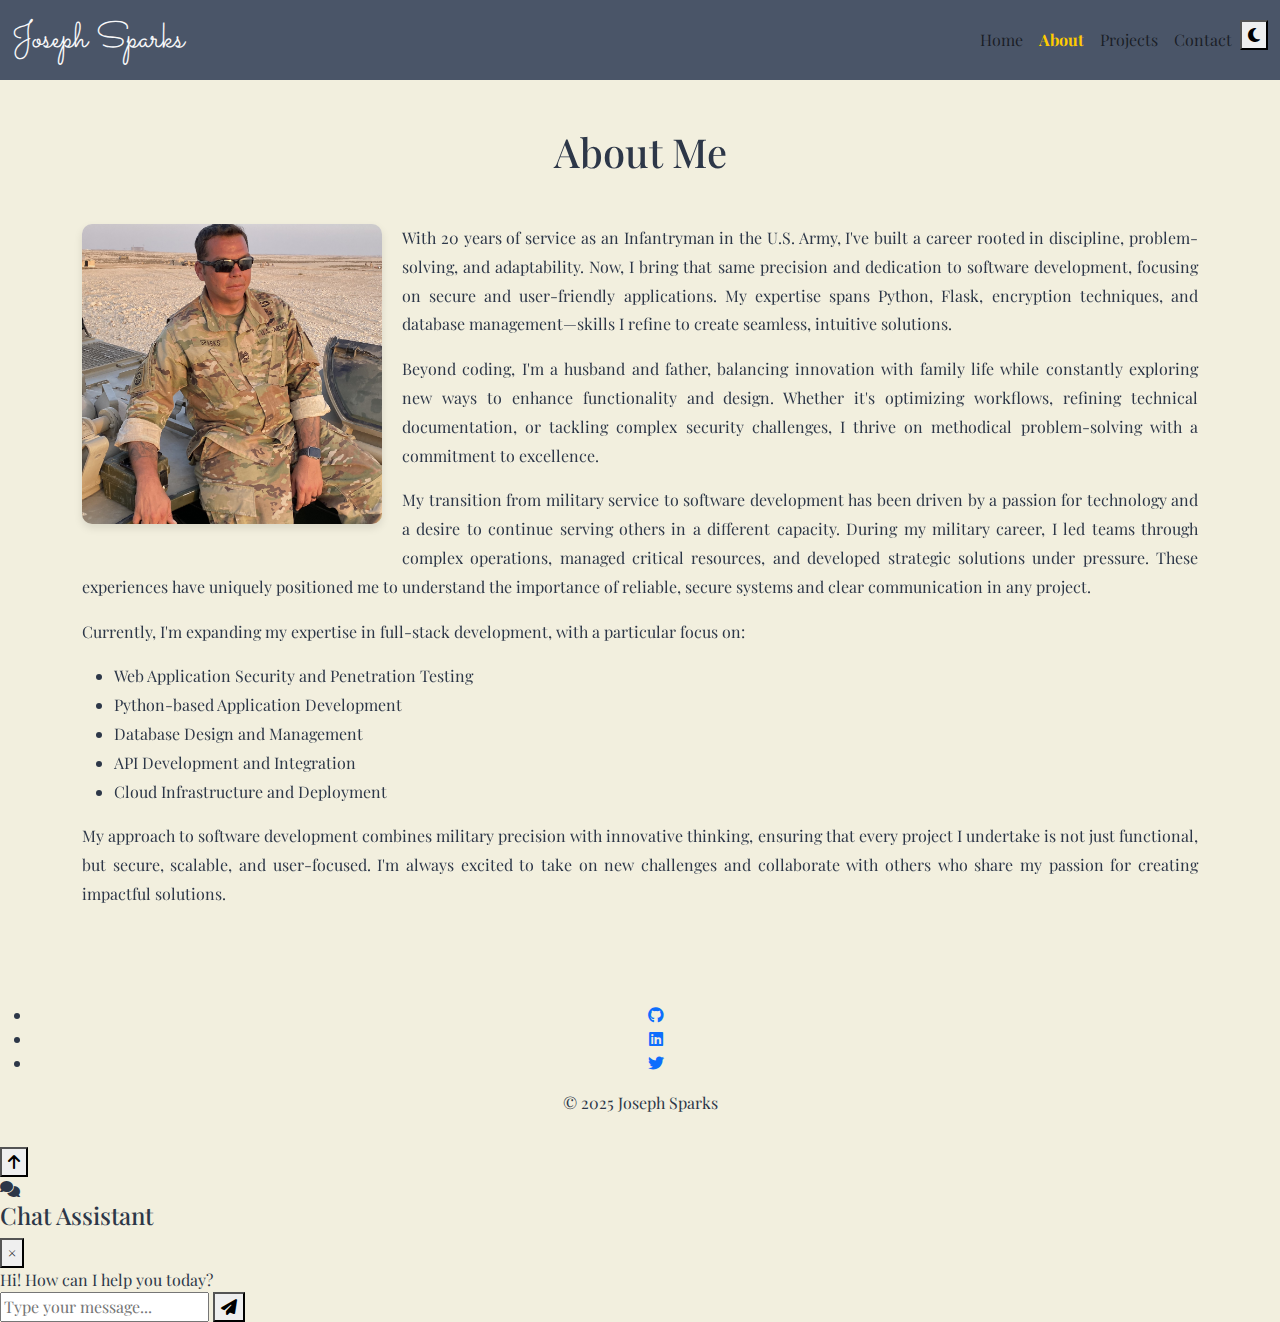
<file: about.html>
<!DOCTYPE html>
<html lang="en" data-theme="light">
<head>
    <meta charset="UTF-8">
    <meta name="viewport" content="width=device-width, initial-scale=1.0">
    <title>About Me - Joseph Sparks</title>
    <link rel="apple-touch-icon" sizes="180x180" href="images/apple-touch-icon.png">
    <link rel="icon" type="image/png" sizes="32x32" href="images/favicon-32x32.png">
    <link rel="icon" type="image/png" sizes="16x16" href="images/favicon-16x16.png">
    <link rel="manifest" href="images/site.webmanifest">
    <link href="https://cdn.jsdelivr.net/npm/bootstrap@5.3.0/dist/css/bootstrap.min.css" rel="stylesheet">
    <link rel="stylesheet" href="https://cdnjs.cloudflare.com/ajax/libs/font-awesome/6.4.0/css/all.min.css">
    <link rel="stylesheet" href="https://unpkg.com/aos@next/dist/aos.css" />
    <link rel="stylesheet" href="styles.css">
    <link href="https://fonts.googleapis.com/css2?family=Playfair+Display:wght@400;700&display=swap" rel="stylesheet">
    <link href="https://fonts.googleapis.com/css2?family=Sacramento&display=swap" rel="stylesheet">
    <style>
        .bio-image {
            float: left;
            margin: 0 20px 20px 0;
            width: 300px;
            height: 300px;
            object-fit: cover;
            border-radius: 10px;
            box-shadow: 0 4px 8px rgba(0, 0, 0, 0.1);
        }
        .bio-content {
            text-align: justify;
            line-height: 1.8;
            margin-bottom: 30px;
        }
    </style>
</head>
<body>
    <!-- Navbar -->
    <nav class="navbar navbar-expand-lg">
        <div class="container-fluid">
            <a class="navbar-brand text-light" href="#">Joseph Sparks</a>
            <button class="navbar-toggler" type="button" data-bs-toggle="collapse" data-bs-target="#navbarNav">
                <span class="navbar-toggler-icon"></span>
            </button>
            <div class="collapse navbar-collapse justify-content-end" id="navbarNav">
                <ul class="navbar-nav">
                    <li class="nav-item"><a id="nav-home" class="nav-link" href="index.html">Home</a></li>
                    <li class="nav-item"><a id="nav-about" class="nav-link" href="about.html">About</a></li>
                    <li class="nav-item"><a id="nav-projects" class="nav-link" href="projects.html">Projects</a></li>
                    <li class="nav-item"><a id="nav-contact" class="nav-link" href="contact.html">Contact</a></li>
                    <li class="nav-item">
                        <button class="theme-toggle" id="theme-toggle" aria-label="Toggle theme">
                            <i class="fas fa-sun"></i>
                        </button>
                    </li>
                </ul>
            </div>
        </div>
    </nav>

    <!-- Main Content -->
    <main class="container py-5">
        <section class="about-section" data-aos="fade-up">
            <h1 class="text-center mb-5">About Me</h1>
            <div class="bio-content">
                <img src="images/profile-pic.jpg" alt="Joseph Sparks" class="bio-image">
                <p>With 20 years of service as an Infantryman in the U.S. Army, I've built a career rooted in discipline, problem-solving, and adaptability. Now, I bring that same precision and dedication to software development, focusing on secure and user-friendly applications. My expertise spans Python, Flask, encryption techniques, and database management—skills I refine to create seamless, intuitive solutions.</p>
                
                <p>Beyond coding, I'm a husband and father, balancing innovation with family life while constantly exploring new ways to enhance functionality and design. Whether it's optimizing workflows, refining technical documentation, or tackling complex security challenges, I thrive on methodical problem-solving with a commitment to excellence.</p>

                <p>My transition from military service to software development has been driven by a passion for technology and a desire to continue serving others in a different capacity. During my military career, I led teams through complex operations, managed critical resources, and developed strategic solutions under pressure. These experiences have uniquely positioned me to understand the importance of reliable, secure systems and clear communication in any project.</p>


                <p>Currently, I'm expanding my expertise in full-stack development, with a particular focus on:</p>
                <ul>
                    <li>Web Application Security and Penetration Testing</li>
                    <li>Python-based Application Development</li>
                    <li>Database Design and Management</li>
                    <li>API Development and Integration</li>
                    <li>Cloud Infrastructure and Deployment</li>
                </ul>

                <p>My approach to software development combines military precision with innovative thinking, ensuring that every project I undertake is not just functional, but secure, scalable, and user-focused. I'm always excited to take on new challenges and collaborate with others who share my passion for creating impactful solutions.</p>
            </div>
        </section>
    </main>

    <!-- Footer -->
    <footer class="text-center py-3">
        <ul class="social-icons">
            <li>
                <a href="https://github.com/zombiemortar/" class="social-link github" target="_blank" rel="noopener noreferrer">
                    <i class="fab fa-github"></i>
                </a>
            </li>
            <li>
                <a href="https://www.linkedin.com/in/josephmsparks/" class="social-link linkedin" target="_blank" rel="noopener noreferrer">
                    <i class="fab fa-linkedin"></i>
                </a>
            </li>
            <li>
                <a href="https://x.com/zombiejesus1984" class="social-link twitter" target="_blank" rel="noopener noreferrer">
                    <i class="fab fa-twitter"></i>
                </a>
            </li>
        </ul>
        <p>&copy; 2025 Joseph Sparks</p>
    </footer>

    <script src="https://cdn.jsdelivr.net/npm/bootstrap@5.3.0/dist/js/bootstrap.bundle.min.js"></script>
    <script src="https://unpkg.com/aos@next/dist/aos.js"></script>
    <script src="js/interactive.js"></script>
    <script>
        AOS.init();
        
        // Theme toggle functionality
        document.addEventListener('DOMContentLoaded', () => {
            const themeToggle = document.getElementById('theme-toggle');
            const icon = themeToggle.querySelector('i');
            
            const savedTheme = localStorage.getItem('theme') || 
                (window.matchMedia('(prefers-color-scheme: dark)').matches ? 'dark' : 'light');
            
            document.documentElement.setAttribute('data-theme', savedTheme);
            updateIcon(savedTheme);
            
            themeToggle.addEventListener('click', () => {
                const currentTheme = document.documentElement.getAttribute('data-theme');
                const newTheme = currentTheme === 'light' ? 'dark' : 'light';
                
                document.documentElement.setAttribute('data-theme', newTheme);
                localStorage.setItem('theme', newTheme);
                updateIcon(newTheme);
            });
            
            function updateIcon(theme) {
                icon.className = theme === 'light' ? 'fas fa-moon' : 'fas fa-sun';
            }
        });

        // Active nav link
        document.addEventListener("DOMContentLoaded", function () {
            document.getElementById("nav-about").classList.add("active");
        });
    </script>
</body>
</html>
</file>
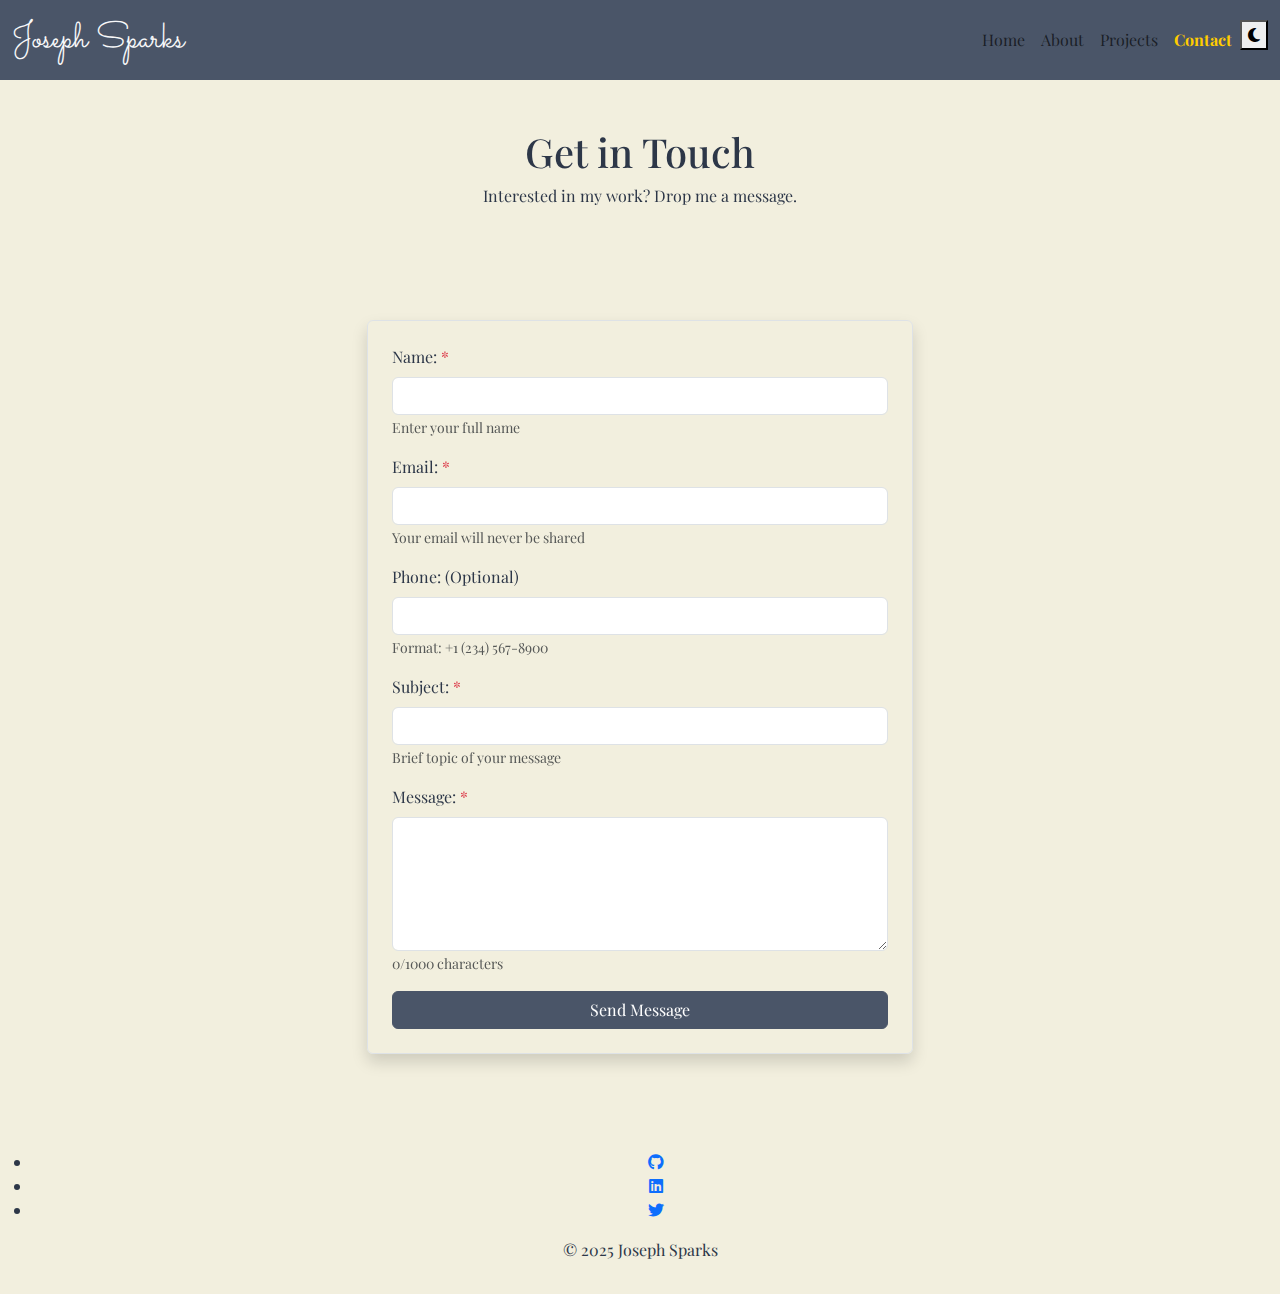
<file: contact.html>
<!DOCTYPE html>
<html lang="en" data-theme="light">
<head>
    <meta charset="UTF-8">
    <meta name="viewport" content="width=device-width, initial-scale=1.0">
    <title>Contact - Personal Portfolio</title>
    <link href="https://cdn.jsdelivr.net/npm/bootstrap@5.3.0/dist/css/bootstrap.min.css" rel="stylesheet">
    <link rel="stylesheet" href="https://cdnjs.cloudflare.com/ajax/libs/font-awesome/6.4.0/css/all.min.css">
    <link rel="stylesheet" href="https://unpkg.com/aos@next/dist/aos.css" />
    <link rel="stylesheet" href="styles.css">
    <link href="https://fonts.googleapis.com/css2?family=Playfair+Display:wght@400;700&display=swap" rel="stylesheet">
    <link href="https://fonts.googleapis.com/css2?family=Sacramento&display=swap" rel="stylesheet">
    <script src="https://www.google.com/recaptcha/api.js" async defer></script>
    <style>
        body {
            min-height: 100vh;
            display: flex;
            flex-direction: column;
        }
        
        main {
            flex: 1 0 auto;
            margin-bottom: 2rem;
        }
        
        .form-container {
            margin-bottom: 4rem;
        }
    </style>
</head>
<body>

<!-- Navigation Bar -->
<nav class="navbar navbar-expand-lg">
    <div class="container-fluid">
        <a class="navbar-brand text-light" href="#">Joseph Sparks</a>
        <button class="navbar-toggler" type="button" data-bs-toggle="collapse" data-bs-target="#navbarNav">
            <span class="navbar-toggler-icon"></span>
        </button>
        <div class="collapse navbar-collapse justify-content-end" id="navbarNav">
            <ul class="navbar-nav">
                <li class="nav-item"><a id="nav-home" class="nav-link" href="index.html">Home</a></li>
                <li class="nav-item"><a id="nav-about" class="nav-link" href="about.html">About</a></li>
                <li class="nav-item"><a id="nav-projects" class="nav-link" href="projects.html">Projects</a></li>
                <li class="nav-item"><a id="nav-contact" class="nav-link active" href="contact.html">Contact</a></li>
                <li class="nav-item">
                    <button class="theme-toggle" id="theme-toggle" aria-label="Toggle theme">
                        <i class="fas fa-sun"></i>
                    </button>
                </li>
            </ul>
        </div>
    </div>
</nav>

<!-- Wrap all content between nav and footer in main tag -->
<main>
    <!-- Header Section -->
    <header class="text-center py-5" data-aos="fade-down">
        <h1>Get in Touch</h1>
        <p>Interested in my work? Drop me a message.</p>
    </header>

    <!-- Contact Form Section -->
    <section class="container my-5 form-container" data-aos="fade-up">
        <div class="row justify-content-center">
            <div class="col-md-6">
                <!-- Alert containers for success/error messages -->
                <div id="successAlert" class="alert alert-success d-none" role="alert">
                    Your message has been sent successfully! I'll get back to you soon.
                </div>
                <div id="errorAlert" class="alert alert-danger d-none" role="alert">
                    There was an error sending your message. Please try again.
                </div>

                <form id="contactForm" class="p-4 border rounded shadow needs-validation" novalidate>
                    <input type="hidden" name="csrf_token" id="csrf_token" value="">
                    
                    <div class="mb-3">
                        <label for="name" class="form-label">Name: <span class="text-danger">*</span></label>
                        <input type="text" id="name" name="name" class="form-control" required
                               minlength="2" pattern="[A-Za-z\s]+" aria-describedby="nameHelp">
                        <div class="invalid-feedback">
                            Please enter a valid name (minimum 2 characters, letters only).
                        </div>
                        <small id="nameHelp" class="form-text text-muted">Enter your full name</small>
                    </div>
                    
                    <div class="mb-3">
                        <label for="email" class="form-label">Email: <span class="text-danger">*</span></label>
                        <input type="email" id="email" name="email" class="form-control" required
                               pattern="[a-z0-9._%+-]+@[a-z0-9.-]+\.[a-z]{2,}$" aria-describedby="emailHelp">
                        <div class="invalid-feedback">
                            Please enter a valid email address.
                        </div>
                        <small id="emailHelp" class="form-text text-muted">Your email will never be shared</small>
                    </div>

                    <div class="mb-3">
                        <label for="phone" class="form-label">Phone: (Optional)</label>
                        <input type="tel" id="phone" name="phone" class="form-control"
                               pattern="[\d\s\-\(\)\+]+" aria-describedby="phoneHelp">
                        <div class="invalid-feedback">
                            Please enter a valid phone number.
                        </div>
                        <small id="phoneHelp" class="form-text text-muted">Format: +1 (234) 567-8900</small>
                    </div>

                    <div class="mb-3">
                        <label for="subject" class="form-label">Subject: <span class="text-danger">*</span></label>
                        <input type="text" id="subject" name="subject" class="form-control" required
                               minlength="5" aria-describedby="subjectHelp">
                        <div class="invalid-feedback">
                            Please enter a subject (minimum 5 characters).
                        </div>
                        <small id="subjectHelp" class="form-text text-muted">Brief topic of your message</small>
                    </div>
                    
                    <div class="mb-3">
                        <label for="message" class="form-label">Message: <span class="text-danger">*</span></label>
                        <textarea id="message" name="message" class="form-control" rows="5" required
                                  minlength="10" maxlength="1000" aria-describedby="messageHelp"></textarea>
                        <div class="invalid-feedback">
                            Please enter a message (minimum 10 characters).
                        </div>
                        <small id="messageHelp" class="form-text text-muted">
                            <span id="charCount">0</span>/1000 characters
                        </small>
                    </div>

                    <div class="mb-3">
                        <div class="g-recaptcha" data-sitekey="YOUR_RECAPTCHA_SITE_KEY"></div>
                        <div id="recaptchaError" class="invalid-feedback">
                            Please complete the reCAPTCHA verification.
                        </div>
                    </div>
                    
                    <button type="submit" class="btn btn-primary w-100" id="submitButton">
                        <span class="spinner-border spinner-border-sm d-none" role="status" aria-hidden="true"></span>
                        Send Message
                    </button>
                </form>
            </div>
        </div>
    </section>
</main>

<!-- Footer -->
<footer class="text-center py-3">
    <ul class="social-icons">
        <li>
            <a href="https://github.com/zombiemortar/" class="social-link github" target="_blank" rel="noopener noreferrer">
                <i class="fab fa-github"></i>
            </a>
        </li>
        <li>
            <a href="https://www.linkedin.com/in/josephmsparks/" class="social-link linkedin" target="_blank" rel="noopener noreferrer">
                <i class="fab fa-linkedin"></i>
            </a>
        </li>
        <li>
            <a href="https://x.com/zombiejesus1984" class="social-link twitter" target="_blank" rel="noopener noreferrer">
                <i class="fab fa-twitter"></i>
            </a>
        </li>
    </ul>
    <p>&copy; 2025 Joseph Sparks</p>
</footer>

<!-- JavaScript for Navbar Active State -->
<script>
  document.addEventListener("DOMContentLoaded", function () {
    let currentPage = window.location.pathname.split("/").pop();
    let navLinks = {
      "index.html": "nav-home",
      "about.html": "nav-about",
      "projects.html": "nav-projects",
      "contact.html": "nav-contact",
      "skills.html": "nav-skills"
    };

    if (navLinks[currentPage]) {
      document.getElementById(navLinks[currentPage]).classList.add("active");
    }
  });
</script>

<script src="https://cdn.jsdelivr.net/npm/bootstrap@5.3.0/dist/js/bootstrap.bundle.min.js"></script>
<script src="https://unpkg.com/aos@next/dist/aos.js"></script>
<script>
    AOS.init({
        duration: 1200,
        once: true,
        delay: 100,
        easing: 'ease-out-cubic'
    });
</script>
<script>
  // Theme toggle functionality
  document.addEventListener('DOMContentLoaded', () => {
    const themeToggle = document.getElementById('theme-toggle');
    const icon = themeToggle.querySelector('i');
    
    // Check for saved theme preference, otherwise use system preference
    const savedTheme = localStorage.getItem('theme') || 
      (window.matchMedia('(prefers-color-scheme: dark)').matches ? 'dark' : 'light');
    
    // Apply saved theme
    document.documentElement.setAttribute('data-theme', savedTheme);
    updateIcon(savedTheme);
    
    // Toggle theme on button click
    themeToggle.addEventListener('click', () => {
      const currentTheme = document.documentElement.getAttribute('data-theme');
      const newTheme = currentTheme === 'light' ? 'dark' : 'light';
      
      document.documentElement.setAttribute('data-theme', newTheme);
      localStorage.setItem('theme', newTheme);
      updateIcon(newTheme);
    });
    
    // Update icon based on current theme
    function updateIcon(theme) {
      icon.className = theme === 'light' ? 'fas fa-moon' : 'fas fa-sun';
    }
  });
</script>

<script src="https://cdn.jsdelivr.net/npm/bootstrap@5.3.0/dist/js/bootstrap.bundle.min.js"></script>
<script src="js/social-integration.js"></script>

<script>
document.addEventListener('DOMContentLoaded', function() {
    // Generate CSRF token
    const csrfToken = Math.random().toString(36).substring(2);
    document.getElementById('csrf_token').value = csrfToken;

    const form = document.getElementById('contactForm');
    const submitButton = document.getElementById('submitButton');
    const spinner = submitButton.querySelector('.spinner-border');
    const messageTextarea = document.getElementById('message');
    const charCount = document.getElementById('charCount');

    // Character counter
    messageTextarea.addEventListener('input', function() {
        const count = this.value.length;
        charCount.textContent = count;
        if (count > 1000) {
            this.value = this.value.substring(0, 1000);
        }
    });

    // Form validation and submission
    form.addEventListener('submit', async function(e) {
        e.preventDefault();

        // Clear previous alerts
        document.getElementById('successAlert').classList.add('d-none');
        document.getElementById('errorAlert').classList.add('d-none');

        // Check form validity
        if (!form.checkValidity()) {
            e.stopPropagation();
            form.classList.add('was-validated');
            return;
        }

        // Verify reCAPTCHA
        const recaptchaResponse = grecaptcha.getResponse();
        if (!recaptchaResponse) {
            document.getElementById('recaptchaError').style.display = 'block';
            return;
        }

        // Show loading state
        submitButton.disabled = true;
        spinner.classList.remove('d-none');

        try {
            const formData = new FormData(form);
            const response = await fetch('process_contact.php', {
                method: 'POST',
                body: formData,
                headers: {
                    'X-CSRF-Token': csrfToken
                }
            });

            if (response.ok) {
                document.getElementById('successAlert').classList.remove('d-none');
                form.reset();
                form.classList.remove('was-validated');
                grecaptcha.reset();
            } else {
                throw new Error('Network response was not ok');
            }
        } catch (error) {
            document.getElementById('errorAlert').classList.remove('d-none');
        } finally {
            submitButton.disabled = false;
            spinner.classList.add('d-none');
        }
    });

    // Real-time validation
    const inputs = form.querySelectorAll('input, textarea');
    inputs.forEach(input => {
        input.addEventListener('input', function() {
            if (this.checkValidity()) {
                this.classList.remove('is-invalid');
                this.classList.add('is-valid');
            } else {
                this.classList.remove('is-valid');
                this.classList.add('is-invalid');
            }
        });
    });
});
</script>

</body>
</html>
</file>
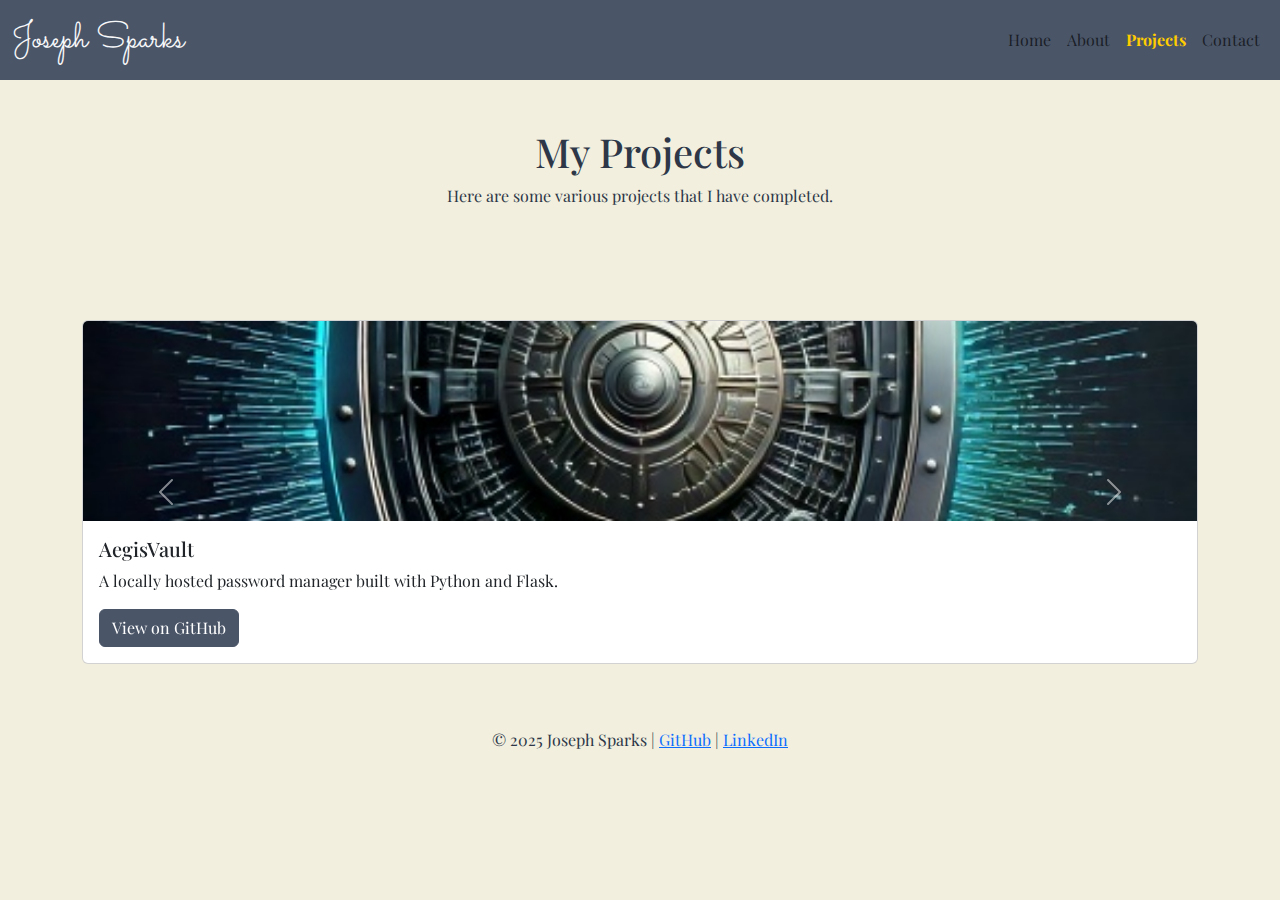
<file: projects.html>
<!DOCTYPE html>
<html lang="en">
<head>
    <meta charset="UTF-8">
    <meta name="viewport" content="width=device-width, initial-scale=1.0">
    <title>Projects</title>
    <link href="https://cdn.jsdelivr.net/npm/bootstrap@5.3.0/dist/css/bootstrap.min.css" rel="stylesheet">
    <link rel="stylesheet" href="styles.css">
    <link href="https://fonts.googleapis.com/css2?family=Playfair+Display:wght@400;700&display=swap" rel="stylesheet">
    <link href="https://fonts.googleapis.com/css2?family=Sacramento&display=swap" rel="stylesheet">
    <script src="https://cdn.jsdelivr.net/npm/bootstrap@5.3.0/dist/js/bootstrap.bundle.min.js"></script>
</head>
<body>

<!-- Navigation Bar -->
<nav class="navbar navbar-expand-lg">
    <div class="container-fluid">
        <a class="navbar-brand text-light" href="#">Joseph Sparks</a>
        <button class="navbar-toggler" type="button" data-bs-toggle="collapse" data-bs-target="#navbarNav">
            <span class="navbar-toggler-icon"></span>
        </button>
        <div class="collapse navbar-collapse justify-content-end" id="navbarNav">
            <ul class="navbar-nav">
                <li class="nav-item"><a id="nav-home" class="nav-link" href="index.html">Home</a></li>
                <li class="nav-item"><a id="nav-about" class="nav-link" href="about.html">About</a></li>
                <li class="nav-item"><a id="nav-projects" class="nav-link active" href="projects.html">Projects</a></li>
                <li class="nav-item"><a id="nav-contact" class="nav-link" href="contact.html">Contact</a></li>
            </ul>
        </div>
    </div>
</nav>

<!-- Header Section -->
<header class="text-center py-5">
    <h1>My Projects</h1>
    <p>Here are some various projects that I have completed.</p>
</header>

<!-- Project Carousel Section -->
<section class="container my-5">
    <div id="projectCarousel" class="carousel slide" data-bs-ride="carousel">
        <div class="carousel-inner">

            <!-- AegisVault -->
            <div class="carousel-item active">
                <div class="card">
                    <img src="images/aegisvault.jpg" class="card-img-top" alt="AegisVault">
                    <div class="card-body">
                        <h5 class="card-title">AegisVault</h5>
                        <p class="card-text">A locally hosted password manager built with Python and Flask.</p>
                        <a href="https://github.com/zombiemortar/AegisVault" class="btn btn-primary">View on GitHub</a>
                    </div>
                </div>
            </div>

            <!-- Pong Recreation -->
            <div class="carousel-item">
                <div class="card">
                    <img src="images/classic_pong.jpg" class="card-img-top" alt="Pong">
                    <div class="card-body">
                        <h5 class="card-title">Pong</h5>
                        <p class="card-text">A Python-powered recreation of the classic Pong arcade game.</p>
                        <a href="https://github.com/zombiemortar/python_pong" class="btn btn-primary">View on GitHub</a>
                    </div>
                </div>
            </div>

            <!-- Frogger Recreation -->
            <div class="carousel-item">
                <div class="card">
                    <img src="images/frogger.jpg" class="card-img-top" alt="Frogger">
                    <div class="card-body">
                        <h5 class="card-title">Frogger</h5>
                        <p class="card-text">A Python recreation of the nostalgic Frogger game.</p>
                        <a href="https://github.com/zombiemortar/python_frogger" class="btn btn-primary">View on GitHub</a>
                    </div>
                </div>
            </div>

        </div>

        <!-- Carousel Controls -->
        <button class="carousel-control-prev" type="button" data-bs-target="#projectCarousel" data-bs-slide="prev">
            <span class="carousel-control-prev-icon"></span>
        </button>
        <button class="carousel-control-next" type="button" data-bs-target="#projectCarousel" data-bs-slide="next">
            <span class="carousel-control-next-icon"></span>
        </button>
    </div>
</section>

<!-- Footer -->
<footer class="text-center py-3">
    <p>&copy; 2025 Joseph Sparks | <a href="https://github.com/zombiemortar/">GitHub</a> | <a href="https://www.linkedin.com/in/josephmsparks/">LinkedIn</a></p>
</footer>

<!-- JavaScript for Navbar Active State -->
<script>
  document.addEventListener("DOMContentLoaded", function () {
    let currentPage = window.location.pathname.split("/").pop();
    let navLinks = {
      "index.html": "nav-home",
      "about.html": "nav-about",
      "projects.html": "nav-projects",
      "contact.html": "nav-contact",
      "skills.html": "nav-skills"
    };

    if (navLinks[currentPage]) {
      document.getElementById(navLinks[currentPage]).classList.add("active");
    }
  });
</script>

</body>
</html>
</file>
<file: styles.css>
:root {
  --bs-primary: #4A5568; /* Muted Blue-Gray */
  --bs-secondary: #A0AEC0; /* Cool Silver */
  --bs-background: #F2EFDE; /* Soft Beige */
  --bs-text: #2D3748; /* Deep Charcoal */
}

body {
  background-color: var(--bs-background);
  color: var(--bs-text);
}

body {
  font-family: 'Playfair Display', serif;
}

.navbar {
  background-color: var(--bs-primary);
}

.btn-primary {
  background-color: var(--bs-primary);
  border-color: var(--bs-primary);
}

.btn-primary:hover {
  background-color: var(--bs-secondary);
}

.name-signature {
  font-family: 'Sacramento', cursive;
  font-size: 48px; /* Adjust size if needed */
  font-weight: 400;
}

.navbar-brand {
  font-family: 'Sacramento', cursive;
  font-size: 36px; /* Adjust size as needed */
  font-weight: 400;
}

.navbar-toggler {
  filter: invert(1);
}

.card-img-top {
  height: 200px;  /* Adjust as needed */
  object-fit: cover; /* Ensures uniform cropping */
  width: 100%; /* Keeps aspect ratio balanced */
}

#audio-container {
  position: fixed;
  bottom: 20px;
  right: 20px;
  z-index: 1000; /* Ensures it stays above other content */
}

.nav-link.active {
  font-weight: bold;
  color: #ffcc00 !important;
}
</file>
